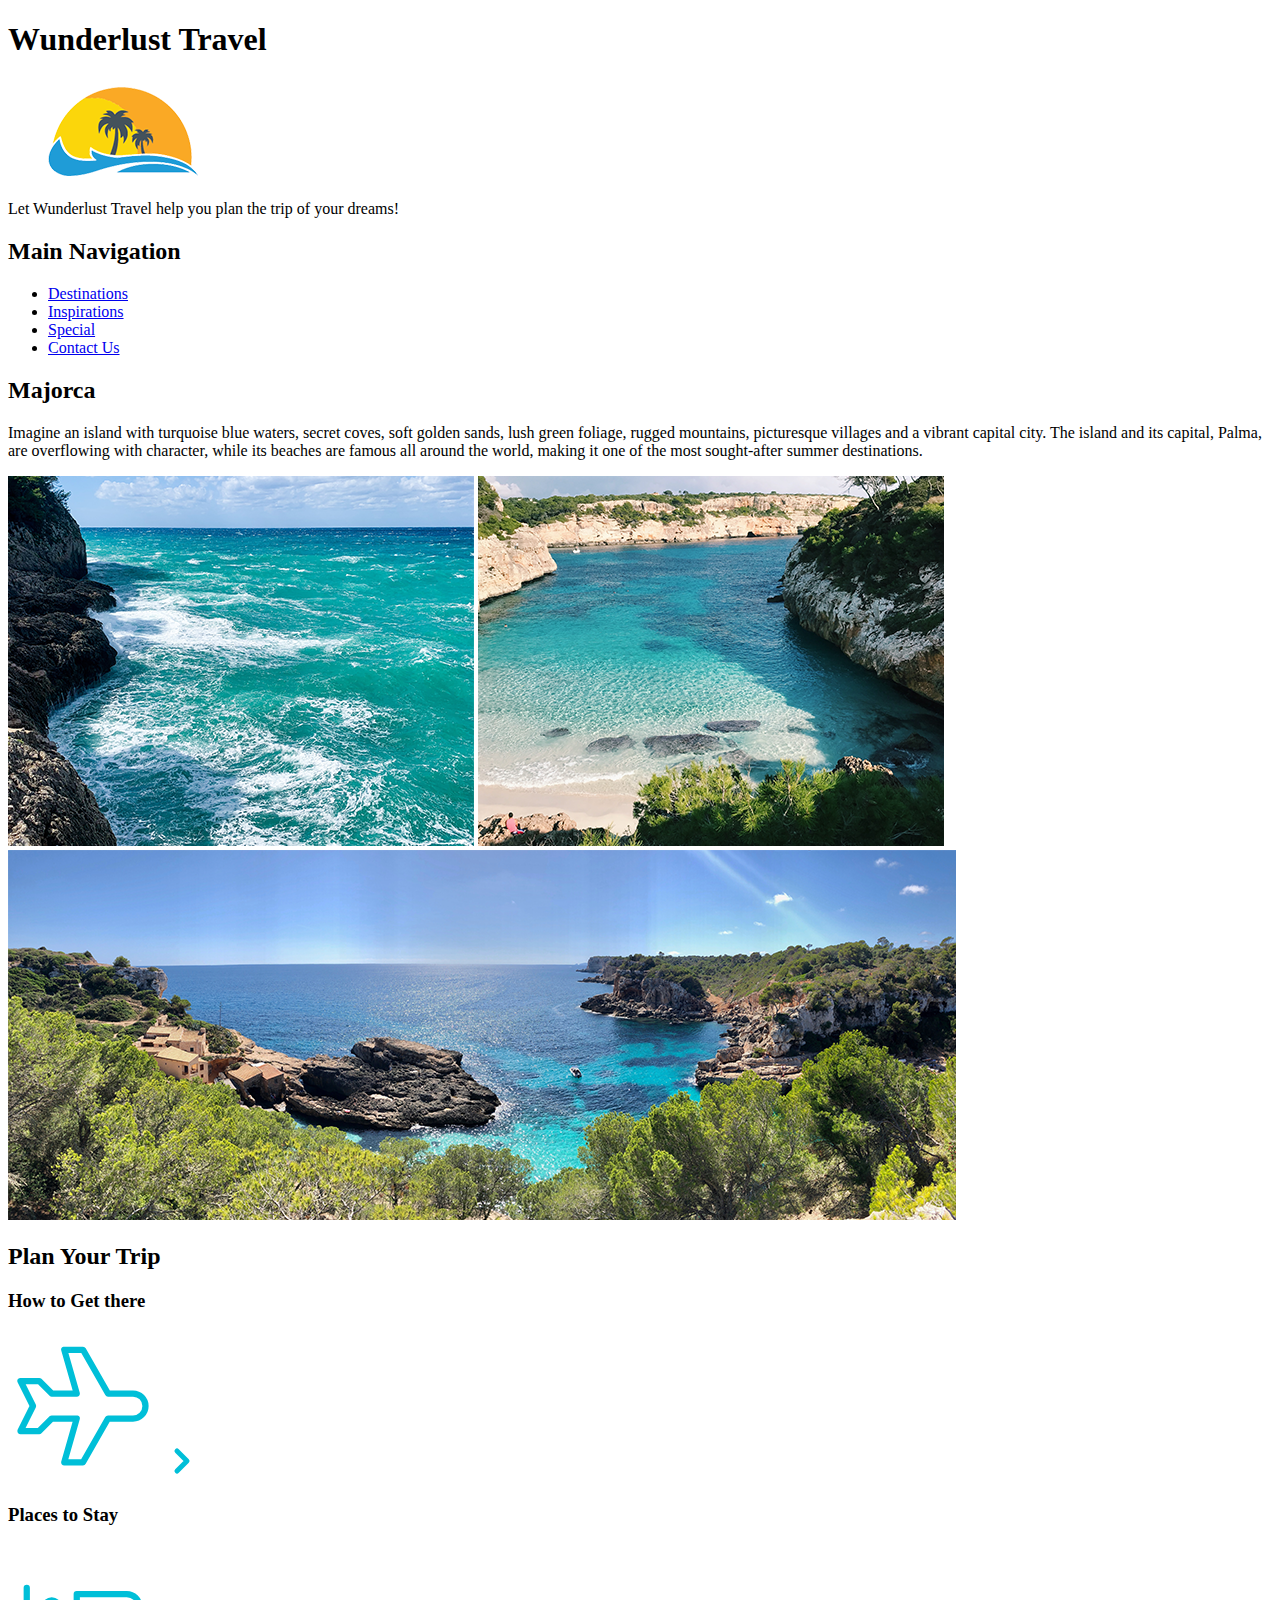
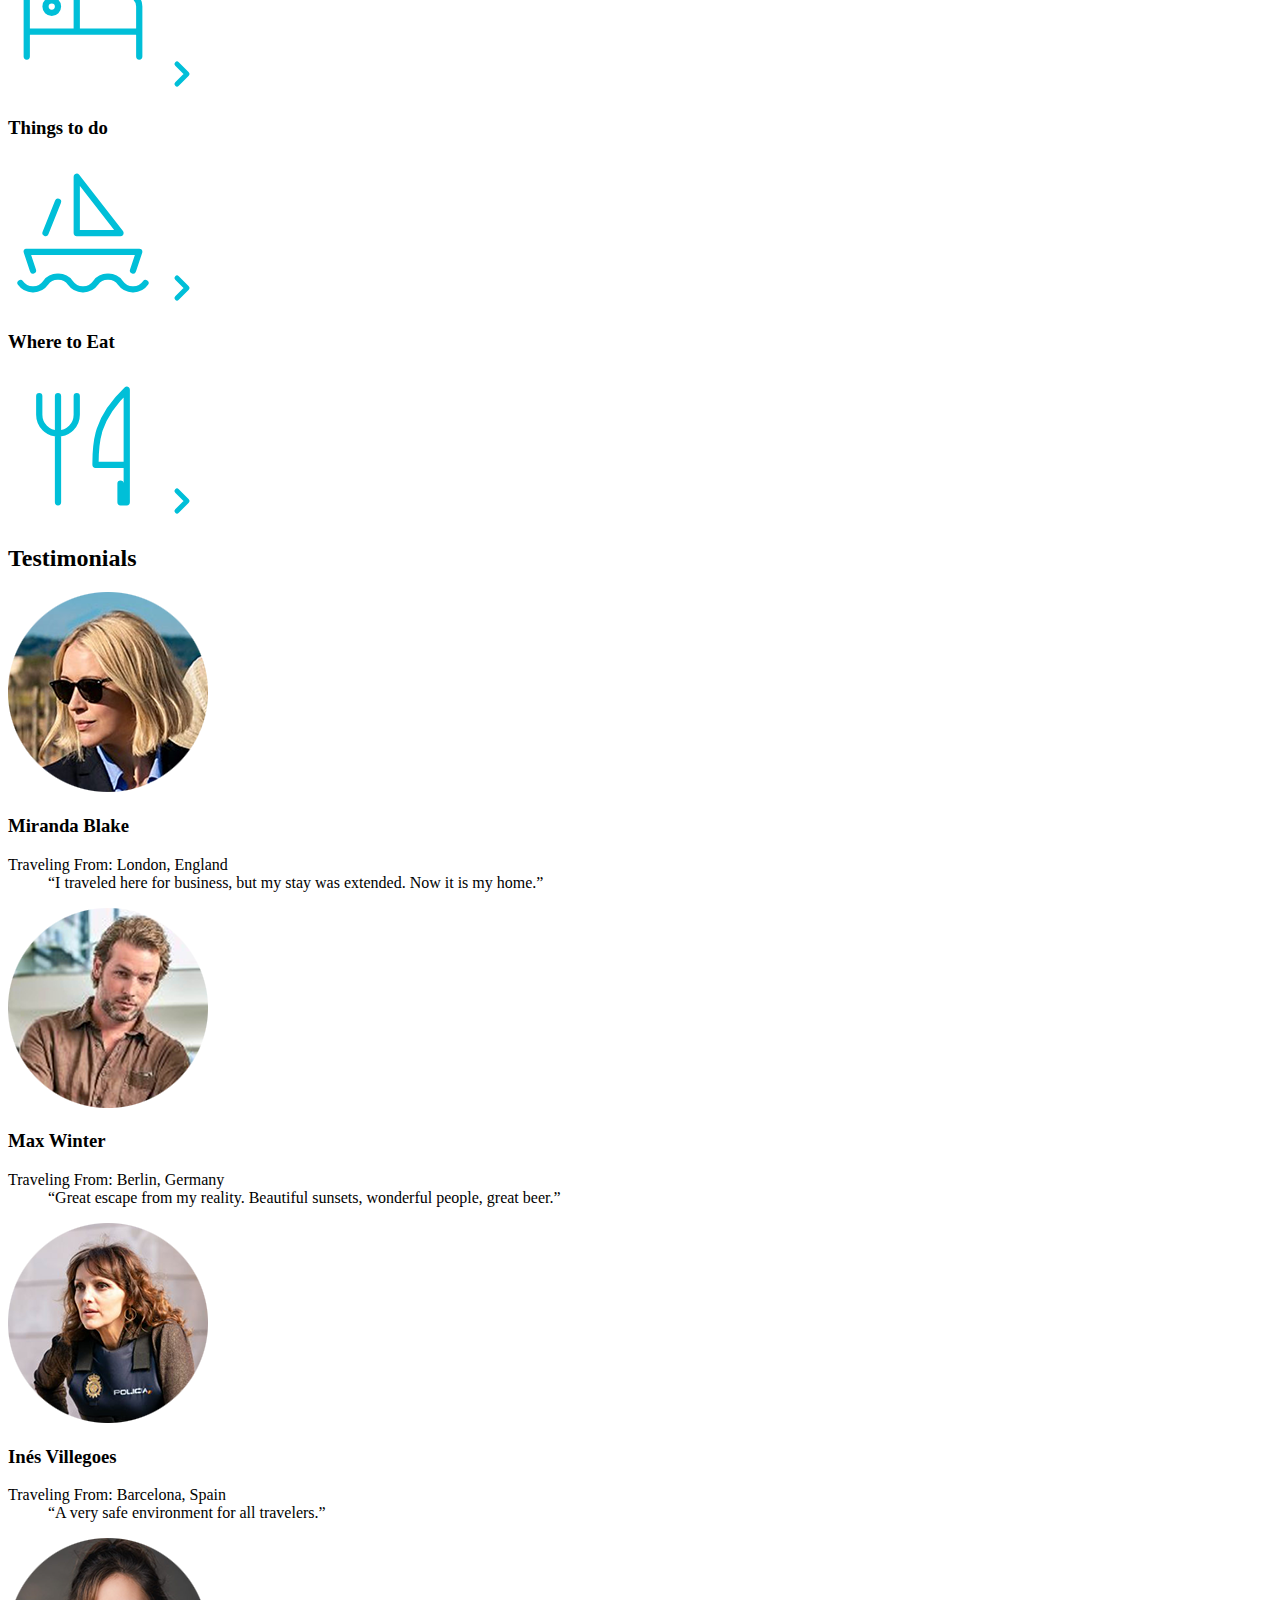
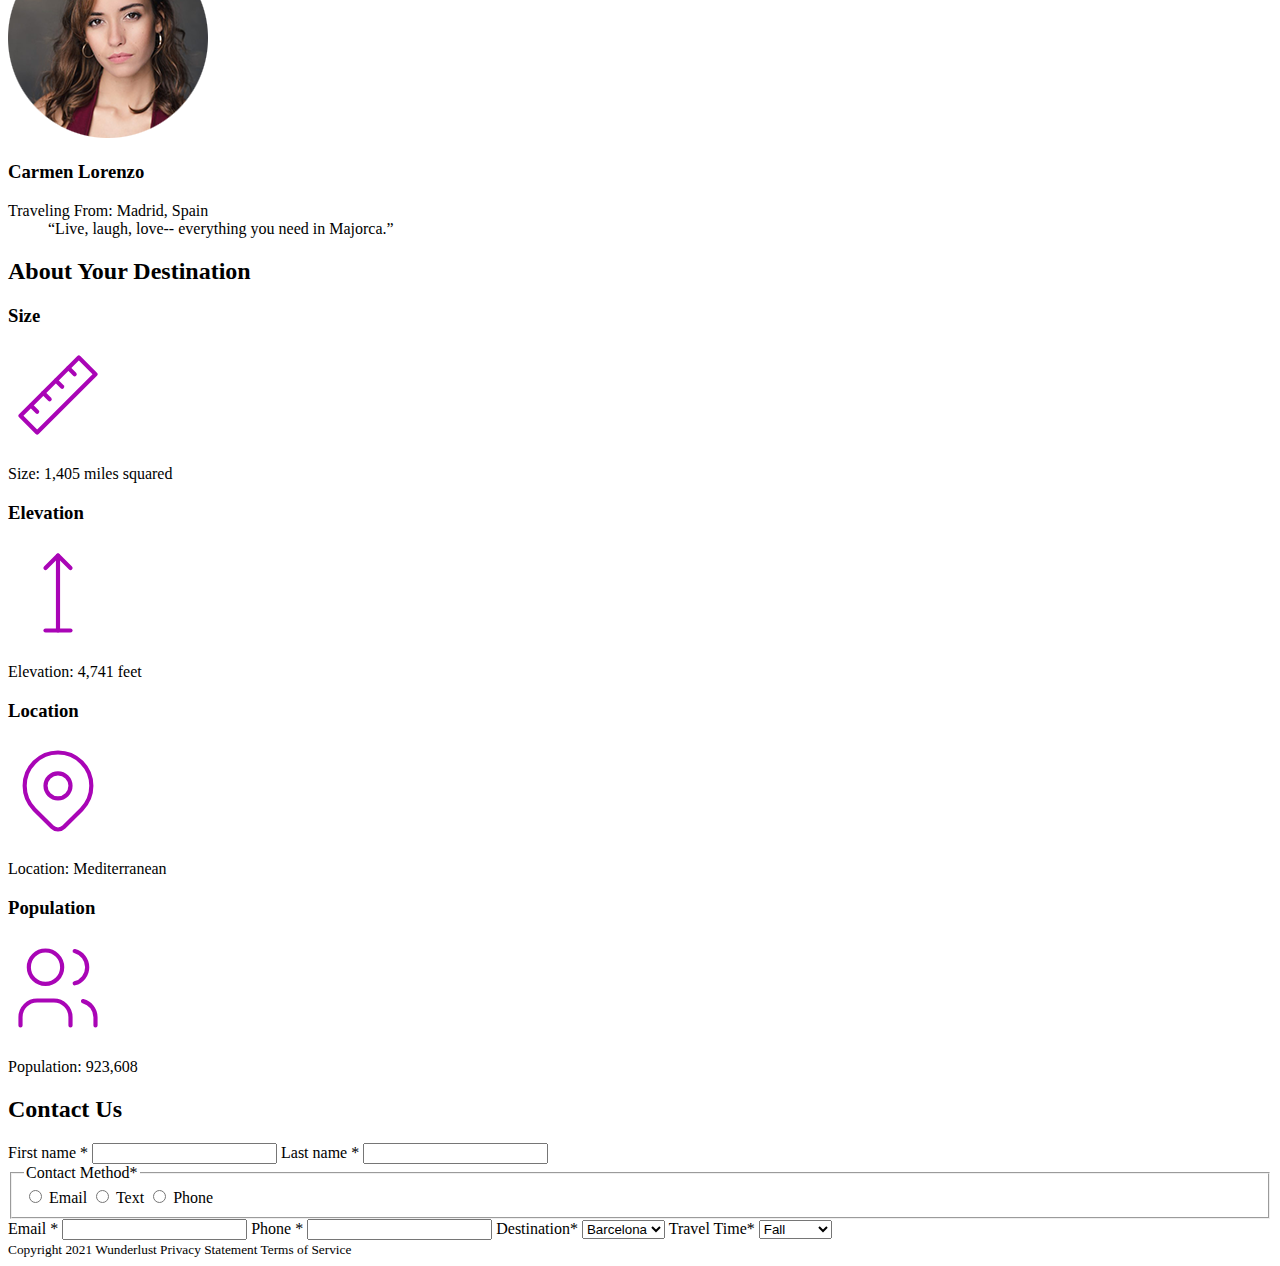
<file: images/index.html>
<!DOCTYPE html>
<html lang="en">
<head>
    <meta charset="UTF-8">
    <meta http-equiv="X-UA-Compatible" content="IE=edge">
    <meta name="viewport" content="width=device-width, initial-scale=1.0">
    <title>Wunderlust</title>
</head>
    <body>
        <header>
            <h1>Wunderlust Travel</h1> 
            <img src="logo.png" alt="Beach Wave Logo">
            <p>Let Wunderlust Travel help you plan the trip of your dreams!</p>
        </header>    
            <nav>
                <h2>Main Navigation</h2>
                    <ul>
                        <li><a href=”#”>Destinations</a></li>
                        <li><a href=”#”>Inspirations</a></li>
                        <li><a href=”#”>Special</a></li>
                        <li><a href=”#”>Contact Us</a></li>
                    </ul>
            </nav>
        <main>    
            <section>
                <h2>Majorca</h2>
                    <p>Imagine an island with turquoise blue waters, secret coves, soft golden sands, lush green foliage, 
                    rugged mountains, picturesque villages and a vibrant capital city. The island and its capital, Palma, are 
                    overflowing with character, while its beaches are famous all around the world, making it one of the most sought-after 
                    summer destinations.
                    </p>
                    <img src="majorca-waves.png" alt="Beach Wave Logo">
                    <img src="majorca-beach.png" alt="Beach Wave Logo">
                    <img src="majorca-cove.png" alt="Beach Wave Logo">
            </section>
            <section>
                <h2>Plan Your Trip</h2>
                <div>
                <h3>How to Get there</h3>
                    <svg xmlns="http://www.w3.org/2000/svg" class="icon icon-tabler icon-tabler-plane" width="150" height="150" viewBox="0 0 24 24" stroke-width="1" stroke="#00bfd8" fill="none" stroke-linecap="round" stroke-linejoin="round">
                    <path stroke="none" d="M0 0h24v24H0z" fill="none"/>
                    <path d="M16 10h4a2 2 0 0 1 0 4h-4l-4 7h-3l2 -7h-4l-2 2h-3l2 -4l-2 -4h3l2 2h4l-2 -7h3z" />
                    </svg>
                    <a href=”#” title= ”Search for flights”>
                    <svg xmlns="http://www.w3.org/2000/svg" class="icon icon-tabler icon-tabler-chevron-right" width="40" height="40" viewBox="0 0 24 24" stroke-width="3" stroke="#00bfd8" fill="none" stroke-linecap="round" stroke-linejoin="round">
                    <path stroke="none" d="M0 0h24v24H0z" fill="none"/>
                    <polyline points="9 6 15 12 9 18" />
                    </svg></a>
                </div>

                <div>
                <h3>Places to Stay</h3>
                    <svg xmlns="http://www.w3.org/2000/svg" class="icon icon-tabler icon-tabler-bed" width="150" height="150" viewBox="0 0 24 24" stroke-width="1" stroke="#00bfd8" fill="none" stroke-linecap="round" stroke-linejoin="round">
                    <path stroke="none" d="M0 0h24v24H0z" fill="none"/>
                    <path d="M3 7v11m0 -4h18m0 4v-8a2 2 0 0 0 -2 -2h-8v6" />
                    <circle cx="7" cy="10" r="1" />
                    </svg>
                    
                    <a href=”#” title=”Search for Hotels”>
                    <svg xmlns="http://www.w3.org/2000/svg" class="icon icon-tabler icon-tabler-chevron-right" width="40" height="40" viewBox="0 0 24 24" stroke-width="3" stroke="#00bfd8" fill="none" stroke-linecap="round" stroke-linejoin="round">
                    <path stroke="none" d="M0 0h24v24H0z" fill="none"/>
                    <polyline points="9 6 15 12 9 18" />
                    </svg></a>
                </div>
                
                <div>
                <h3>Things to do</h3>
                    <svg xmlns="http://www.w3.org/2000/svg" class="icon icon-tabler icon-tabler-sailboat" width="150" height="150" viewBox="0 0 24 24" stroke-width="1" stroke="#00bfd8" fill="none" stroke-linecap="round" stroke-linejoin="round">
                    <path stroke="none" d="M0 0h24v24H0z" fill="none"/>
                    <path d="M2 20a2.4 2.4 0 0 0 2 1a2.4 2.4 0 0 0 2 -1a2.4 2.4 0 0 1 2 -1a2.4 2.4 0 0 1 2 1a2.4 2.4 0 0 0 2 1a2.4 2.4 0 0 0 2 -1a2.4 2.4 0 0 1 2 -1a2.4 2.4 0 0 1 2 1a2.4 2.4 0 0 0 2 1a2.4 2.4 0 0 0 2 -1" />
                    <path d="M4 18l-1 -3h18l-1 3" />
                    <path d="M11 12h7l-7 -9v9" />
                    <line x1="8" y1="7" x2="6" y2="12" />
                    </svg>
                    
                    <a href=”#” title=”Search for Activities”>
                    <svg xmlns="http://www.w3.org/2000/svg" class="icon icon-tabler icon-tabler-chevron-right" width="40" height="40" viewBox="0 0 24 24" stroke-width="3" stroke="#00bfd8" fill="none" stroke-linecap="round" stroke-linejoin="round">
                    <path stroke="none" d="M0 0h24v24H0z" fill="none"/>
                    <polyline points="9 6 15 12 9 18" />
                    </svg></a>
                </div>
            
                <div>
                    <h3>Where to Eat</h3>
                    <svg xmlns="http://www.w3.org/2000/svg" class="icon icon-tabler icon-tabler-tools-kitchen-2" width="150" height="150" viewBox="0 0 24 24" stroke-width="1" stroke="#00bfd8" fill="none" stroke-linecap="round" stroke-linejoin="round">
                    <path stroke="none" d="M0 0h24v24H0z" fill="none"/>
                    <path d="M19 3v12h-5c-.023 -3.681 .184 -7.406 5 -12zm0 12v6h-1v-3m-10 -14v17m-3 -17v3a3 3 0 1 0 6 0v-3" />
                    </svg>
                    
                    <a href=”#” title=”Search for Restaurants”> 
                    <svg xmlns="http://www.w3.org/2000/svg" class="icon icon-tabler icon-tabler-chevron-right" width="40" height="40" viewBox="0 0 24 24" stroke-width="3" stroke="#00bfd8" fill="none" stroke-linecap="round" stroke-linejoin="round">
                    <path stroke="none" d="M0 0h24v24H0z" fill="none"/>
                    <polyline points="9 6 15 12 9 18" />
                    </svg></a>
                    </div>
            </section>

            <section>
                <h2>Testimonials</h2>
                    <div>
                        <img src="miranda-blake.png" alt="">
                        <h3>Miranda Blake</h3>
                            <dl>
                                <dt>Traveling From: London, England</dt>
                                <dd>“I traveled here for business, but my stay was extended. Now it is my home.”</dd>
                            </dl>
                    </div>

                    <div>
                        <img src="max-winter.png" alt="">       
                        <h3>Max Winter</h3>
                            <dl>
                                <dt>Traveling From: Berlin, Germany</dt>
                                <dd>“Great escape from my reality. Beautiful sunsets, wonderful people, great beer.”</dd>
                            </dl>
                    </div> 
                
                    <div>  
                        <img src="ines-villegoes.png" alt="">  
                        <h3>Inés Villegoes</h3>
                            <dl>
                                <dt>Traveling From: Barcelona, Spain</dt>
                                <dd>“A very safe environment for all travelers.”</dd>
                            </dl>
                    </div>

                    <div>
                        <img src="carmen-lorenzo.png" alt="">
                        <h3>Carmen Lorenzo</h3>
                            <dl>
                                <dt>Traveling From: Madrid, Spain</dt>
                                <dd>“Live, laugh, love-- everything you need in Majorca.”</dd>
                            </dl>
                    </div>
            </section>
            
            <section>
                <h2>About Your Destination</h2>
                    <div>
                        <h3>Size</h3>
                            <svg xmlns="http://www.w3.org/2000/svg" class="icon icon-tabler icon-tabler-ruler-2" width="100" height="100" viewBox="0 0 24 24" stroke-width="1" stroke="#a905b6" fill="none" stroke-linecap="round" stroke-linejoin="round">
                            <path stroke="none" d="M0 0h24v24H0z" fill="none"/>
                            <path d="M17 3l4 4l-14 14l-4 -4z" />
                            <path d="M16 7l-1.5 -1.5" />
                            <path d="M13 10l-1.5 -1.5" />
                            <path d="M10 13l-1.5 -1.5" />
                            <path d="M7 16l-1.5 -1.5" />
                            </svg>
                        <p>Size: 1,405 miles squared</p>
                    </div>

                    <div>
                        <h3>Elevation</h3>
                            <svg xmlns="http://www.w3.org/2000/svg" class="icon icon-tabler icon-tabler-arrow-top-bar" width="100" height="100" viewBox="0 0 24 24" stroke-width="1" stroke="#a905b6" fill="none" stroke-linecap="round" stroke-linejoin="round">
                            <path stroke="none" d="M0 0h24v24H0z" fill="none"/>
                            <line x1="12" y1="21" x2="12" y2="3" />
                            <path d="M15 6l-3 -3l-3 3" />
                            <line x1="9" y1="21" x2="15" y2="21" />
                            </svg>
                        <p>Elevation: 4,741 feet</p>
                    </div>

                    <div>
                        <h3>Location</h3>
                            <svg xmlns="http://www.w3.org/2000/svg" class="icon icon-tabler icon-tabler-map-pin" width="100" height="100" viewBox="0 0 24 24" stroke-width="1" stroke="#a905b6" fill="none" stroke-linecap="round" stroke-linejoin="round">
                            <path stroke="none" d="M0 0h24v24H0z" fill="none"/>
                            <circle cx="12" cy="11" r="3" />
                            <path d="M17.657 16.657l-4.243 4.243a2 2 0 0 1 -2.827 0l-4.244 -4.243a8 8 0 1 1 11.314 0z" />
                            </svg>
                        <p>Location: Mediterranean</p> 
                    </div>

                    <div>
                        <h3>Population</h3>
                            <svg xmlns="http://www.w3.org/2000/svg" class="icon icon-tabler icon-tabler-users" width="100" height="100" viewBox="0 0 24 24" stroke-width="1" stroke="#a905b6" fill="none" stroke-linecap="round" stroke-linejoin="round">
                            <path stroke="none" d="M0 0h24v24H0z" fill="none"/>
                            <circle cx="9" cy="7" r="4" />
                            <path d="M3 21v-2a4 4 0 0 1 4 -4h4a4 4 0 0 1 4 4v2" />
                            <path d="M16 3.13a4 4 0 0 1 0 7.75" />
                            <path d="M21 21v-2a4 4 0 0 0 -3 -3.85" />
                            </svg>
                        <p>Population: 923,608</p>
                    </div>
            </section>
            
            <section>
                <h2>Contact Us</h2>
                    <form>
                        <!--First Name (Enter first name), Last Name (Enter last name)-->
                        <label for="firstName">First name <span class="required">*</span></label> 
                        <input id="fullName" autocomplete="name" required>
                        <label for="lastName">Last name <span class="required">*</span></label> 
                        <input id="lastName" autocomplete="name" required>
                        <!--Contact Method (Email, Text, Phone)-->
                        <fieldset>
                                <legend>Contact Method<span class="required">*</span></legend>
                            <input id="prefEmail" type="radio" name="Email" value="methodEmail">
                                <label for="prefEmail">Email</label>
                            <input id="prefText" type="radio" name="Text" value="methodText">
                                <label for="prefText">Text</label>
                            <input id="prefPhone" type="radio" name="Phone" value="methodPhone">
                                <label for="prefPhone">Phone</label>
                        </fieldset>
                        <!--Email Address (Enter Email), Phone Number (Enter telephone number)-->
                        <label for="email">Email <span class="required">*</span></label>
                            <input id="email" autocomplete="name" required>
                        <label for="phone">Phone <span class="required">*</span></label>
                            <input id="phone" type="text" autocomplete="name" required>
                        <!--Destination (Barcelona, Granada, Ibiza, Madrid, Majorca, Seville, Tenerife, Valencia)-->
                        <label for="myDestination" id="Destination">Destination<span class="required">*</span></label>
                            <select name="myDestination" id="myDestination">
                                <option value="Barcelona">Barcelona</option>
                                <option value="Granada">Granada</option>
                                <option value="Ibiza">Ibiza</option>
                                <option value="Madrid">Madrid</option>
                                <option value="Majorca">Majorca</option>
                                <option value="Seville">Seville</option>
                                <option value="Tenerife">Tenerife</option>
                                <option value="Valencia">Valencia</option>
                            </select>
                        <!--Travel Time (Fall, Winter, Spring, Summer, Flexible)-->
                        <label for="myTime" id="Time">Travel Time<span class="required">*</span></label>
                        <select name="myTime" id="myTime">
                            <option value="Fall">Fall</option>
                            <option value="Winter">Winter</option>
                            <option value="Spring">Spring</option>
                            <option value="Summer">Summer</option>
                            <option value="Flexible">Flexible</option>
                        </select>
                    </form>
            </section>
        </main>
        <footer>
            <!--CHECK WITH PROF-->
            <small>
                Copyright 2021 Wunderlust
                Privacy Statement
                Terms of Service
            </small>
        </footer>
    </body>
</html>
</file>
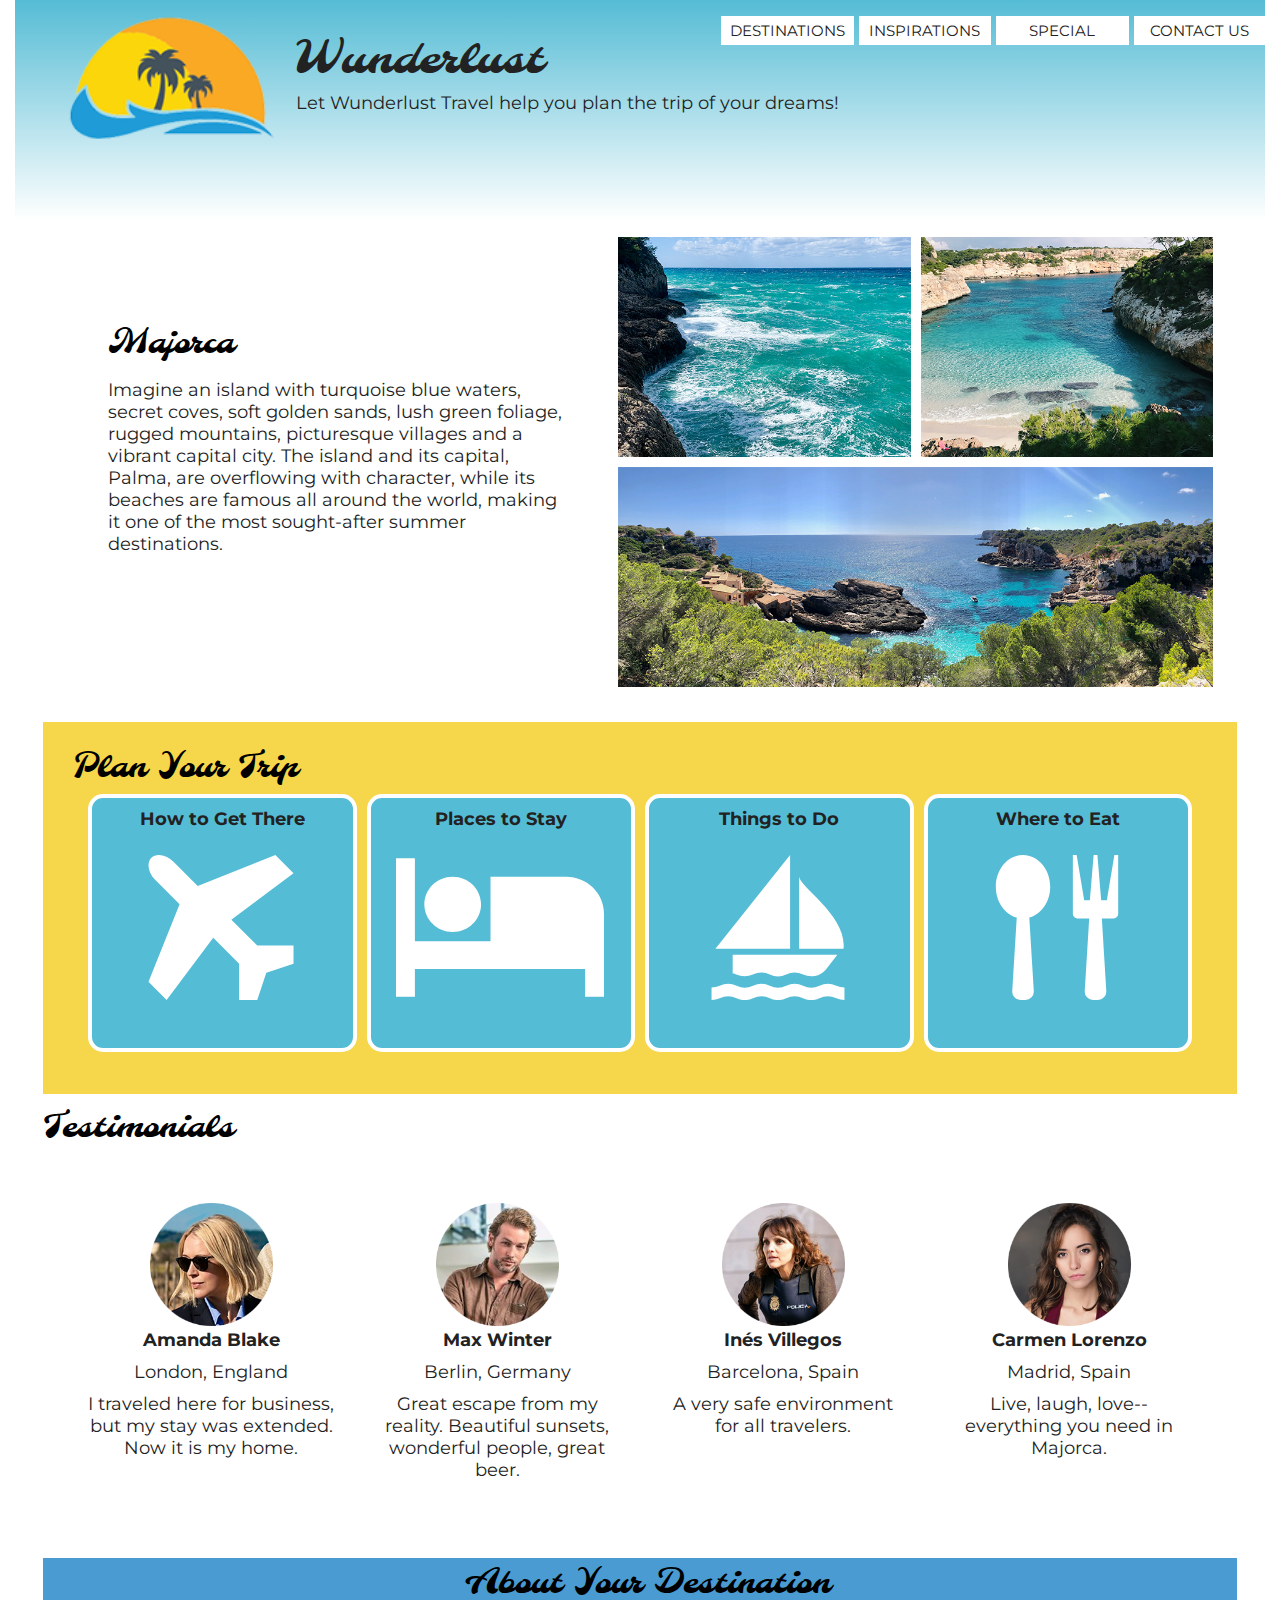
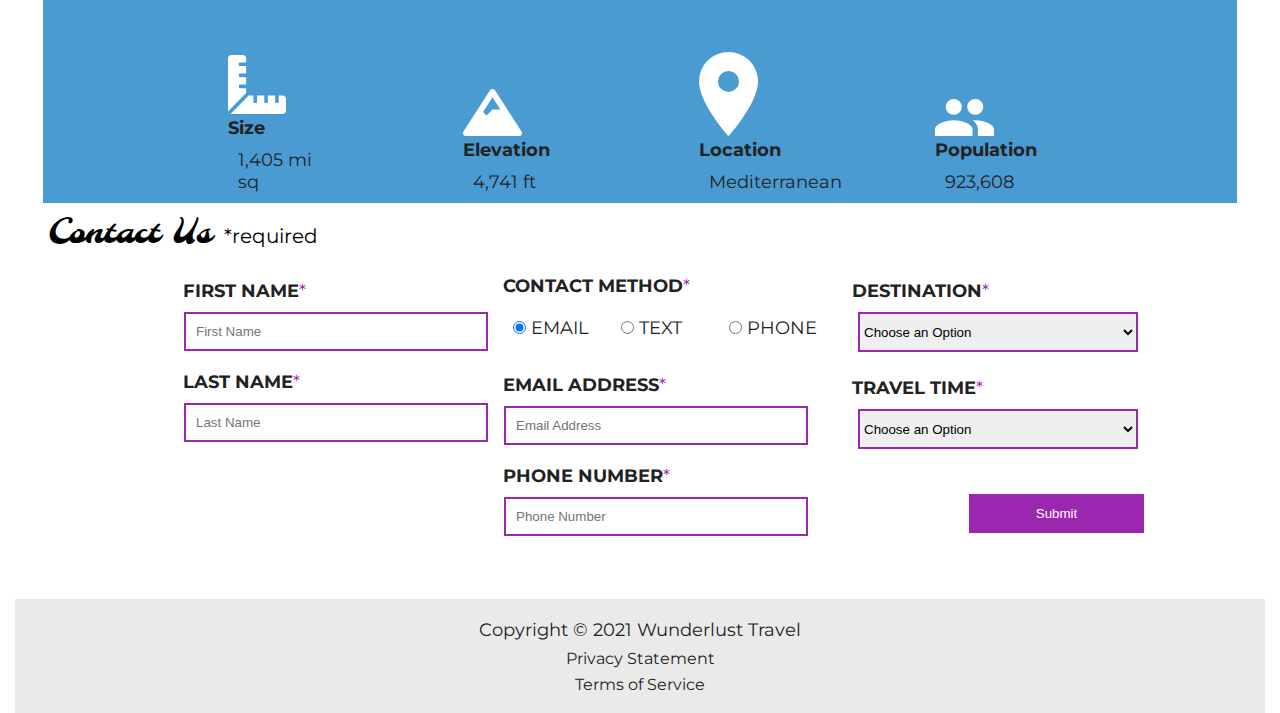
<file: wunderlust-majorca.html>
<!DOCTYPE html>
<html lang="en">
    <head>
        <meta charset="utf-8">
        <meta name="viewport" content="width=device-width, initial-scale=1">
        <meta name="author" content="Jessica Barnett, Christina Carrasquilla">
        <meta name="description" content="Let Wunderlust Travel take you to beautiful Majorca this year! Majorca is a beautiful island and offers beauty and fun to its visitors">
        <meta name="keywords" content="travel, majorca, beach, island, vacation, destination, getaway, restaurants in majorca, entertainment in majorca, testimonials from visitors">
        <title>Wunderlust Travel</title>
        <meta name="robots" content="index,follow">

        <!-- ~~~~~~~~~~ TWITTER CARD TAGS ~~~~~~~~~~ -->
        <meta name="twitter:card" content="summary_large_image">
        <meta name="twitter:site" content="@wunderlusttravel">
        <meta name="twitter:creator" content="@wunderlusttravel">
        <meta name="twitter:title" content="Wunderlust Travel: Majorca">
        <meta name="twitter:description" content="Let Wunderlust Travel take you to beautiful Majorca this year! Majorca is a beautiful island and offers beauty and fun to its visitors">
        <meta name="twitter:image" content="https://wunderlusttravel.com/images/majorca-cove.png">

        <!-- ~~~~~~~~~~ OPEN GRAPH META TAGS ~~~~~~~~~~ -->
        <meta property="og:title" content="See Majorca with Wunderlust Travel">
        <meta property="og:type" content="website">
        <meta property="og:image" content="https://wunderlusttravel.com/images/majorca-cove.png">
        <meta property="og:url" content="https://wunderlusttravel.com/majorca">
        <meta property="og:description" content="Let Wunderlust Travel take you to beautiful Majorca this year! Majorca is a beautiful island and offers beauty and fun to its visitors">
        <!-- ~~~~~~~~~~FAVICON ~~~~~~~~~~ -->
        <link rel="shortcut icon" href="images/favicon.png">

        <!-- ~~~~~~~~~~ GOOGLE FONTS ~~~~~~~~~~ -->
        <link rel="preconnect" href="https://fonts.googleapis.com">
        <link rel="preconnect" href="https://fonts.gstatic.com" crossorigin>
        <link href="https://fonts.googleapis.com/css2?family=Molle:ital@1&family=Montserrat:wght@400;600&display=swap" rel="stylesheet">
        <link href="styles.css" rel="stylesheet">
    </head>
    <body>
        <a id="skip" href="#main-content">Skip to Main Content</a>
        <!-- styling skip links: https://webaim.org/techniques/css/invisiblecontent/ -->
        <header>
            <a href="index.html" id="logo"><img src="images/logo.png" alt="The Wunderlust logo shows blue waves and the outline of two palm trees against an orange sun"></a>
            <nav>
                <div id="menu-toggle">
                    <!-- responsive menu code from (with changes made to match mockups): https://css-tricks.com/three-css-alternatives-to-javascript-navigation/ -->
                    <h2 class="sr-only">Main Navigation</h2>
                    <!-- hidden but accessible headings from: https://webaim.org/techniques/css/invisiblecontent/ -->
                    <input name="toggle" id="toggle" type="checkbox">
                    <label for="toggle">Menu</label>
                    <ul>
                        <li class="active"><a href="#">Destinations</a></li>
                        <li><a href="#">Inspirations</a></li>
                        <li><a href="#">Special</a></li>
                        <li><a href="#">Contact Us</a></li>
                    </ul>
                </div>
            </nav>
            <h1>Wunderlust</h1>
			<p>Let Wunderlust Travel help you plan the trip of your dreams!</p>			
        </header>
        <main id="main-content">
            <article>
                <div id="intro">  
                    <h2>Majorca</h2>
                    <p>Imagine an island with turquoise blue waters, secret coves, soft golden sands, lush green foliage, rugged mountains, picturesque villages and a vibrant capital city. The island and its capital, Palma, are overflowing with character, while its beaches are famous all around the world, making it one of the most sought-after summer destinations.</p>
                    <div id="img-grid">
                        <img src="images/majorca-waves.png" alt="Turquoise blue waters with white wave caps crashing against a rock cliff">
                        <img src="images/majorca-beach.png" alt="A calm cove with turquoise waters calmly lapping at a light sand beach">
                        <picture>
                            <source srcset="images/majorca-cove-small.png"
                                media="(max-width: 500px)">
                            <img src="images/majorca-cove.png" alt="Deep blue water leading to the horizon with the island and trees in the foreground">
                        </picture>
                    </div>
                </div>  
                <section id="plan">
                    <h3>Plan Your Trip</h3>
                    <div>
                        <section>
                            <h4>How to Get There</h4>
                            <a href="#" title="Search for flights">
                                <img src="images/get.svg" alt="airplane icon">
                            </a>
                        </section>      
                        <section>
                            <h4>Places to Stay</h4>
                            <a href="#" title="Search for hotels">
                                <img src="images/stay.svg" alt="bed icon">
                            </a>
                        </section>
                        <section>
                            <h4>Things to Do</h4>
                            <a href="#" title="Search for Activities">
                                <img src="images/do.svg" alt="sailboat icon">
                            </a>                     
                        </section>    
                        <section>
                            <h4>Where to Eat</h4>
                            <a href="#" title="Search for Restaurants">
                                <img src="images/eat.svg" alt="fork and spoon icon">                         
                            </a>
                        </section>
                    </div>   
                </section>
                <section id="testimonials">
                    <h3>Testimonials</h3>
                    <div>
                        <section>
                            <img src="images/miranda-blake.png" alt="Miranda Blake has a blonde bob and is wearing dark sunglasses">
                            <h4>Amanda Blake</h4>
                            <p>London, England</p>
                            <q>I traveled here for business, but my stay was extended. Now it is my home.</q>
                        </section>
                        <section>
                            <img src="images/max-winter.png" alt="Max Winter has dark blonde hair and a trimmed beard and mustache">
                            <h4>Max Winter</h4>
                            <p>Berlin, Germany</p>
                            <q>Great escape from my reality. Beautiful sunsets, wonderful people, great beer.</q>
                        </section>
                        <section>
                            <img src="images/ines-villegoes.png" alt="Ines Villegos has shoulder-length, wavy, brown hair and is wearing a brown sweater"> 
                            <h4>Inés Villegos</h4> 
                            <p>Barcelona, Spain</p>
                            <q>A very safe environment for all travelers.</q>
                        </section>
                        <section>
                            <img src="images/carmen-lorenzo.png" alt="Carmen Lorenzo has long, dark brown hair and is wearing gold hoop earrings">
                            <h4>Carmen Lorenzo</h4> 
                            <p>Madrid, Spain</p>
                            <q>Live, laugh, love-- everything you need in Majorca.</q>
                        </section>
                    </div>
                </section>
                <section id="about">
                    <h3>About Your Destination</h3>
                    <div>
                        <section>
                            <img src="images/size.svg" alt="ruler icon">
                            <h4>Size</h4> 
                            <p>1,405 mi sq</p>
                        </section>
                        <section>
                            <img src="images/elevation.svg" alt="mountain icon">
                            <h4>Elevation</h4> 
                            <p>4,741 ft</p>
                        </section>
                        <section>
                            <img src="images/location.svg" alt="location pin icon">
                            <h4>Location</h4> 
                            <p>Mediterranean</p>
                        </section>
                        <section>
                            <img src="images/population.svg" alt="people icon">
                            <h4>Population</h4>
                            <p>923,608</p>
                        </section>
                    </div>  
                </section>
                <section id="contact">
                    <h3>Contact Us <span class="form-required">*required</span></h3>
                    <form method="post" action="https://wp.zybooks.com/form-viewer.php">
                        <div id="names">
                            <label for="fName">First Name<span class="required">*</span></label>
                            <input type="text" name="fName" id="fName" autocomplete="given-name" placeholder="First Name" required>
                            <!-- custom input styles from https://moderncss.dev/custom-css-styles-for-form-inputs-and-textareas/ -->
                            <label for="lName">Last Name<span class="required">*</span></label>
                            <input type="text" name="lName" id="lName" autocomplete="family-name" placeholder="Last Name" required>
                        </div>
                        <div id="nums">
                            <fieldset>
                                <legend>Contact Method<span class="required">*</span></legend>
                                <!-- custom radio button styles from https://moderncss.dev/pure-css-custom-styled-radio-buttons/ -->
                                <label for="prefEmail">
                                    <span class="radio-input">
                                        <input type="radio" name="contactPref" id="prefEmail" required checked>
                                        <span class="radio-control"></span>
                                    </span>
                                    <span class="radio-label">Email</span>
                                </label>
                                <label for="prefText">
                                    <span class="radio-input">
                                        <input type="radio" name="contactPref" id="prefText">
                                        <span class="radio-control"></span>
                                    </span>
                                    <span class="radio-label">Text</span>
                                </label>
                                <label for="prefPhone">
                                    <span class="radio-input">
                                        <input type="radio" name="contactPref" id="prefPhone">
                                        <span class="radio-control"></span>
                                    </span>
                                    <span class="radio-label">Phone</span>
                                </label>
                            </fieldset>
                            <label for="email">Email Address<span class="required">*</span></label>
                            <input type="email" name="email" id="email" autocomplete="email" placeholder="Email Address" required>
                            <label for="phone">Phone Number<span class="required">*</span></label>
                            <input type="tel" name="phone" id="phone" autocomplete="tel" placeholder="Phone Number" required>
                        </div>
                        <div id="selects">
                            <!-- custom select styles from: https://moderncss.dev/custom-select-styles-with-pure-css/ -->
                            <label for="destination">Destination<span class="required">*</span></label>
                            <div class="custom-select">
                                <select name="destination" id="destination" required>
                                    <option value="" disabled selected>Choose an Option</option>
                                    <option value="barcelona">Barcelona</option>
                                    <option value="granada">Granada</option>
                                    <option value="ibiza">Ibiza</option>
                                    <option value="madrid">Madrid</option>
                                    <option value="majora">Majora</option>
                                    <option value="seville">Seville</option>
                                    <option value="tenerife">Tenerife</option>
                                    <option value="valencia">Valencia</option>
                                </select>
                                <span class="focus"></span>
                            </div>  
                            <label for="travelTime">Travel Time<span class="required">*</span></label>
                            <div class="custom-select">
                                <select name="travelTime" id="travelTime" required>
                                    <option value="" disabled selected>Choose an Option</option>
                                    <option value="fall">Fall</option>
                                    <option value="winter">Winter</option>
                                    <option value="spring">Spring</option>
                                    <option value="summer">Summer</option>
                                    <option value="flexible">Flexible</option>
                                </select>
                                <span class="focus"></span>
                            </div> 
                            <input type="submit" name="mySubmit" id="mySubmit" value="Submit">
                        </div>
                    </form>
                </section>
            </article>
        </main>
        <footer>
            <p>Copyright &copy; 2021 Wunderlust Travel</p>
            <a href="#">Privacy Statement</a>
            <a href="#">Terms of Service</a>
        </footer>
    </body>
</html>
</file>
<file: styles.css>
/* CSS by Kiara Yazzie */

/* http://meyerweb.com/eric/tools/css/reset/
v2.0 | 20110126
License: none (public domain)
*/
html, body, div, span, applet, object, iframe,
h1, h2, h3, h4, h5, h6, p, blockquote, pre,
a, abbr, acronym, address, big, cite, code,
del, dfn, em, img, ins, kbd, q, s, samp,
small, strike, strong, sub, sup, tt, var,
b, u, i, center,
dl, dt, dd, ol, ul, li,
fieldset, form, label, legend,
table, caption, tbody, tfoot, thead, tr, th, td,
article, aside, canvas, details, embed,
figure, figcaption, footer, header, hgroup, 
menu, nav, output, ruby, section, summary,
time, mark, audio, video {
    margin: 0;
    padding: 0;
    border: 0;
    font-size: 100%;
    font: inherit;
    vertical-align: baseline;
}
/* HTML5 display-role reset for older browsers */
article, aside, details, figcaption, figure, 
footer, header, hgroup, menu, nav, section {
    display: block;
}
body {
    line-height: 1;
}
ol, ul {
    list-style: none;
}
blockquote, q {
    quotes: none;
}
blockquote:before, blockquote:after,
q:before, q:after {
    content: '';
    content: none;
}
table {
    border-collapse: collapse;
    border-spacing: 0;
}
/* END CSS Reset*/

@import url('https://fonts.googleapis.com/css2?family=Molle&family=Montserrat&display=swap');

:root{
	--yellow: #F6D64A;
    --teal: #55BCD5;
    --purple: #9B26B0;
    --blue: #499BD2;
    --dark-gray: #222222;
    --light-gray: #EAEAEA; 
    --white: #FFFFFF;
    --black: #00000;
    font-family: 'Molle', cursive;
    font-family: 'Montserrat', sans-serif;
}


#skip {
    background-color: aqua;
    text-indent: -9999px;
    position: absolute; 
    background-color:black;
    color: white;
}

body {
    display: grid;
    width:320px;
    margin: 0 auto; 
    padding:0;
}

header {
    background: rgb(85,188,213);
    background: linear-gradient(180deg, rgba(85,188,213,1) 0%, rgba(255,255,255,1) 65%);
    display: grid;
    grid-template-columns: 1fr 1fr;
}

header img{ 
    margin-top: 10px;
    width: 80%;
}

header h1, p {
    padding: 10px;
}

header h1, p {
    grid-column: 1/-1;
}

nav {
    text-transform: uppercase;
    text-decoration: none;
}
nav ul li {
    color: var(--black);
    text-align: center;
    text-decoration: none;
}

ul {
    margin: 0;
    padding: 0;
    list-style: none;
    overflow: hidden;
    background-color: var(--teal);
    max-height: 0;
    transition: max-height 1s ease-out;
}
li a {
    display: block;
    padding: 20px 20px;
    text-decoration: none;
    color: var(--black);
}

nav li:hover {
    background-color: var(--dark-gray);
    color: var(--white);
}

#menu-toggle{
    display: block;
    position: relative;
    z-index: 1;  
}

#menu-toggle label{
    display: block;
    position: relative;
    cursor: pointer;
    user-select: none;
    background-color: var(--yellow);
    padding: 13px;
    margin-top: 14px;
}

#menu-toggle label:before, #menu-toggle label:after {
    content: '';
    display: block;
    height: 100%;
    position: absolute;
    width: 100%;
}

#menu-toggle label:before {
    top: 5px;
}
#menu-toggle label:after {
    top: -5px;
    width: 320px;
}
#menu-toggle input {
    display: none;
}
#menu-toggle input:checked ~ ul {
    max-height: 500px;
}

#menu-toggle input:checked ~ label:not(.steps) label:before, input:checked ~ label:not(.steps) label:after {
    top: 0;
}

#toggle {
    opacity: 10%;
}

#intro img{
    display: block;
    width: 100%;
    height: 220px;
    margin-bottom: 10px;
}

.sr-only {
    position: absolute;
	left: -10000px;
	top: auto;
	width: 1px;
	height: 1px;
	overflow: hidden;
}

h1, h2, h3 {
    font-family: 'Molle', cursive;
    font-size: 32px;
}
h1 {
    color: var(--dark-gray);
}

h4, p, q, small, nav, button, form {
    font-family: 'Montserrat', sans-serif;
    font-size: 18px;
    color: var(--dark-gray);
    line-height: normal;
}


/*Plan Section*/
#plan {
    background-color: var(--yellow);
    padding-bottom: 10px;
}

#plan h3 {
    padding: 10px;
}

#plan div section {
    background-color: var(--teal);
    border: 4px solid var(--white) ;
    border-radius: 15px;
    margin-bottom: 22px;
}

#plan div section h4{
    font-weight: bold;
    margin-top: 10px;
}

#plan div {
    margin-left: 25px;
    margin-right: 25px;
}

#plan div img {
    padding: 25px;
    margin-bottom: 20px;
    width: 208px;
    height: 145px;
}

/*Testimonials Section*/

#testimonials h3{
    margin-top: 18px;
    margin-bottom: 14px;
}

#testimonials div {
    padding: 10px;
    text-align: center;
    margin-bottom: 10px;
}

#testimonials div section h4 {
    font-weight: bold;
}

#testimonials div section {
    margin-bottom: 22px;
}


/*About Section*/
#about{
    background-color: var(--blue);
    display: grid;
    justify-items: center;
}

#about h3 {
    margin-top: 10px;
    margin-left: 15px;
    margin-bottom: 16px;
}

#about div{
    display: grid;
    grid-template-columns: 1fr 1fr;
    align-items: end;
    justify-items: center;
}

#about h4 {
    font-weight: bold;
}

#plan div section h4{
    text-align: center;
}

#about div section, img{
    width: 50%;
}


/*Form Section*/
.form-required{
    font-family: 'Montserrat', sans-serif;
    font-size: 20px;
}

#contact {
    margin-bottom: 10px;
}

#contact h3{
    margin-bottom: 10px;
    margin-top: 15px;
    margin-left: 5px;
}

#contact input{
    border: 2px solid var(--purple);
    padding: 10px;
    margin: 0 auto 10px auto;
}

#contact form{
    font-size: 18px;
}

#contact input[type="text" i] {
    width: 240px;
    margin-left: 15px;
}

#content input, label, fieldset{
	display: block;
    padding: 10px;
    font-weight: bold;
    text-transform: uppercase;
}

#nums input[type="radio" i]{
    background-color: var(--purple);
}

/*Names-Labels Section*/

#names label {
    font-weight: bold;
}

#contact legend label{
    font-weight: bold;
    margin-left: -55px;
}

#nums input[type="email" i], #nums input[type="tel" i] {
    width: 240px;
    margin-left: 15px;
}

#nums {
    padding: 5px;
}

#nums fieldset{
    border: var(--purple);
}

.radio-label{
    font-weight: lighter;
}

.required {
    font-weight: lighter;
    color: var(--purple);
}

.custom-select select{
    margin-bottom: 15px;
    border: 2px solid var(--purple);
    width: 262px;
    height: 40px; 
    margin-left: 22px;
}

#contact input[type="submit" i] {
    background-color: var(--purple);
    color: var(--white);
    width: 262px;
    margin-left: 22px;
}

footer {
    background-color: var(--light-gray);
    display: inline-grid;
    text-align: center;
    padding: 10px;
}

footer a {
    text-decoration: none;
    color: var(--dark-gray);
    margin-bottom: 10px;
}

@media screen and (min-width:650px) {
    body {
        min-width: 650px;
        display: grid;
    }

    header {
        background: rgb(85,188,213);
        background: linear-gradient(180deg, rgba(85,188,213,1) 0%, rgba(255,255,255,1) 100%);
        display: grid;
        grid-template-columns: 1fr 2fr 1fr;
        grid-template-rows: 2fr 1fr;
    }
    header img{
        margin-top: 8px;
        width: 132px;
    }
    header h1{
    grid-row: 1/3;
    grid-column: 2/4;
    margin-left: -28px;
    margin-top: 6px;
    }
    header p{
    grid-row: 2/4;
    grid-column: 2/4;
    margin-left: -28px;
    margin-top: -30px;
    }

    #img-grid {
    display: grid;
    grid-template-columns: 3fr 3fr;
    width: 595px;
    gap: 10px;
    }

    #img-grid picture {
        display: grid;
        grid-column: 1/3;
        margin-top: -10px;
    }

    nav {
    display: grid;
    grid-column: -1/1;
    padding-top: 8px;
    margin-bottom: 40px;
    margin-left: 25px;
    }

    nav ul li {
        background-color: white;
    }
    #menu-toggle li:hover {
        background-color: var(--yellow);
        color: var(--black);
    }  
      #menu-toggle label{ 
        display:none;
      }
      #menu-toggle ul {
        width: 545px;
        margin-left: 32px;
        overflow:visible;
        position:absolute;
        top:0;
        display:grid;
        grid-template-columns:1fr 1fr 1fr 1fr;
        grid-gap: 5px;
        font-size: 15px;
        background-color: var(--white);
    }

    #menu-toggle a {
        padding: 5px;
        display: grid;
        grid-column: 1/-1;
    }

    main {
        padding: 28px;
    }

    #plan div{
    display: grid;
    grid-template-columns: 1fr 1fr;
    gap: 10px;
    }

    #testimonials div {
        display: grid;
        grid-template-columns: 1fr 1fr;
        gap: 10px;
    }

    #about div {
        display: grid;
        grid-template-columns: 1fr 1fr 1fr 1fr;
    }

    #contact form {
        font-size: 18px;
        padding: 10px;
        margin-left: 42px;
    }

    #contact input[type="text" i] {
        width: 450px;
        margin-left: 11px;
    }

    #nums input[type="email" i], #nums input[type="tel" i] {
        width: 450px;
        margin-left: 11px;
    }

    .custom-select select {
        width: 475px;
        margin-left: 16px;
    }

    #contact input[type="submit" i] {
        background-color: var(--purple);
        color: var(--white);
        width: 190px;
        margin-left: 302px;
    }
      }


@media screen and (min-width:1250px) {
    body {
        min-width: 1250px;
        display: grid;
    }
    header{
        margin-bottom: 80px;
    }
    header img {
        width: 100%;
    }
    header h1 {
        grid-row: 1;
        grid-column: 2/4;
        margin-left: -43px;
        margin-top: 28px;
        font-size: 45px;
    }
    header p {
        grid-row: 2;
        grid-column: 2/3;
        margin-left: -42px;
        margin-top: -65px;
    }
    nav {
        margin-left: 674px;
        margin-top: -212px;
      }
    nav ul li {
        background-color: white;
    }

    .active li:active {
            background-color: var(--yellow);
          }

    #intro h2{
        margin-left: 67px;
        margin-bottom: -46px;
    }

    #intro p{
    margin-left: 55px;
    margin-right: 654px;
    margin-top: 55px;
    }

    #img-grid {
        margin-left: 575px;
        margin-top: -328px;
        margin-bottom: 25px;
    }

    #plan {
        padding: 20px;
    }
    #plan div {
        display: grid;
        grid-template-columns: 1fr 1fr 1fr 1fr;
        gap: 10px;
    }

    #testimonials div {
    display: grid;
    grid-template-columns: 1fr 1fr 1fr 1fr;
    gap: 40px;
    padding: 45px;
    }

    #about {
        height: 245px;
    }

    #contact form {
        display:flex;
        margin-left: 120px;
    }
    #contact input[type="text" i] {
        width: 280px
    }

    #nums input[type="email" i], #nums input[type="tel" i] {
        width: 280px;
    }

    .custom-select select {
        width: 280px;
    }

    #contact input[type="submit" i] {
        background-color: var(--purple);
        color: var(--white);
        width: 100px;
        width: 175px;
        margin-left: 127px;
        margin-top: 30px;
    }

    #nums fieldset {
        display: grid;
        grid-template-columns: 1fr 1fr 1fr;
    }
}
</file>
